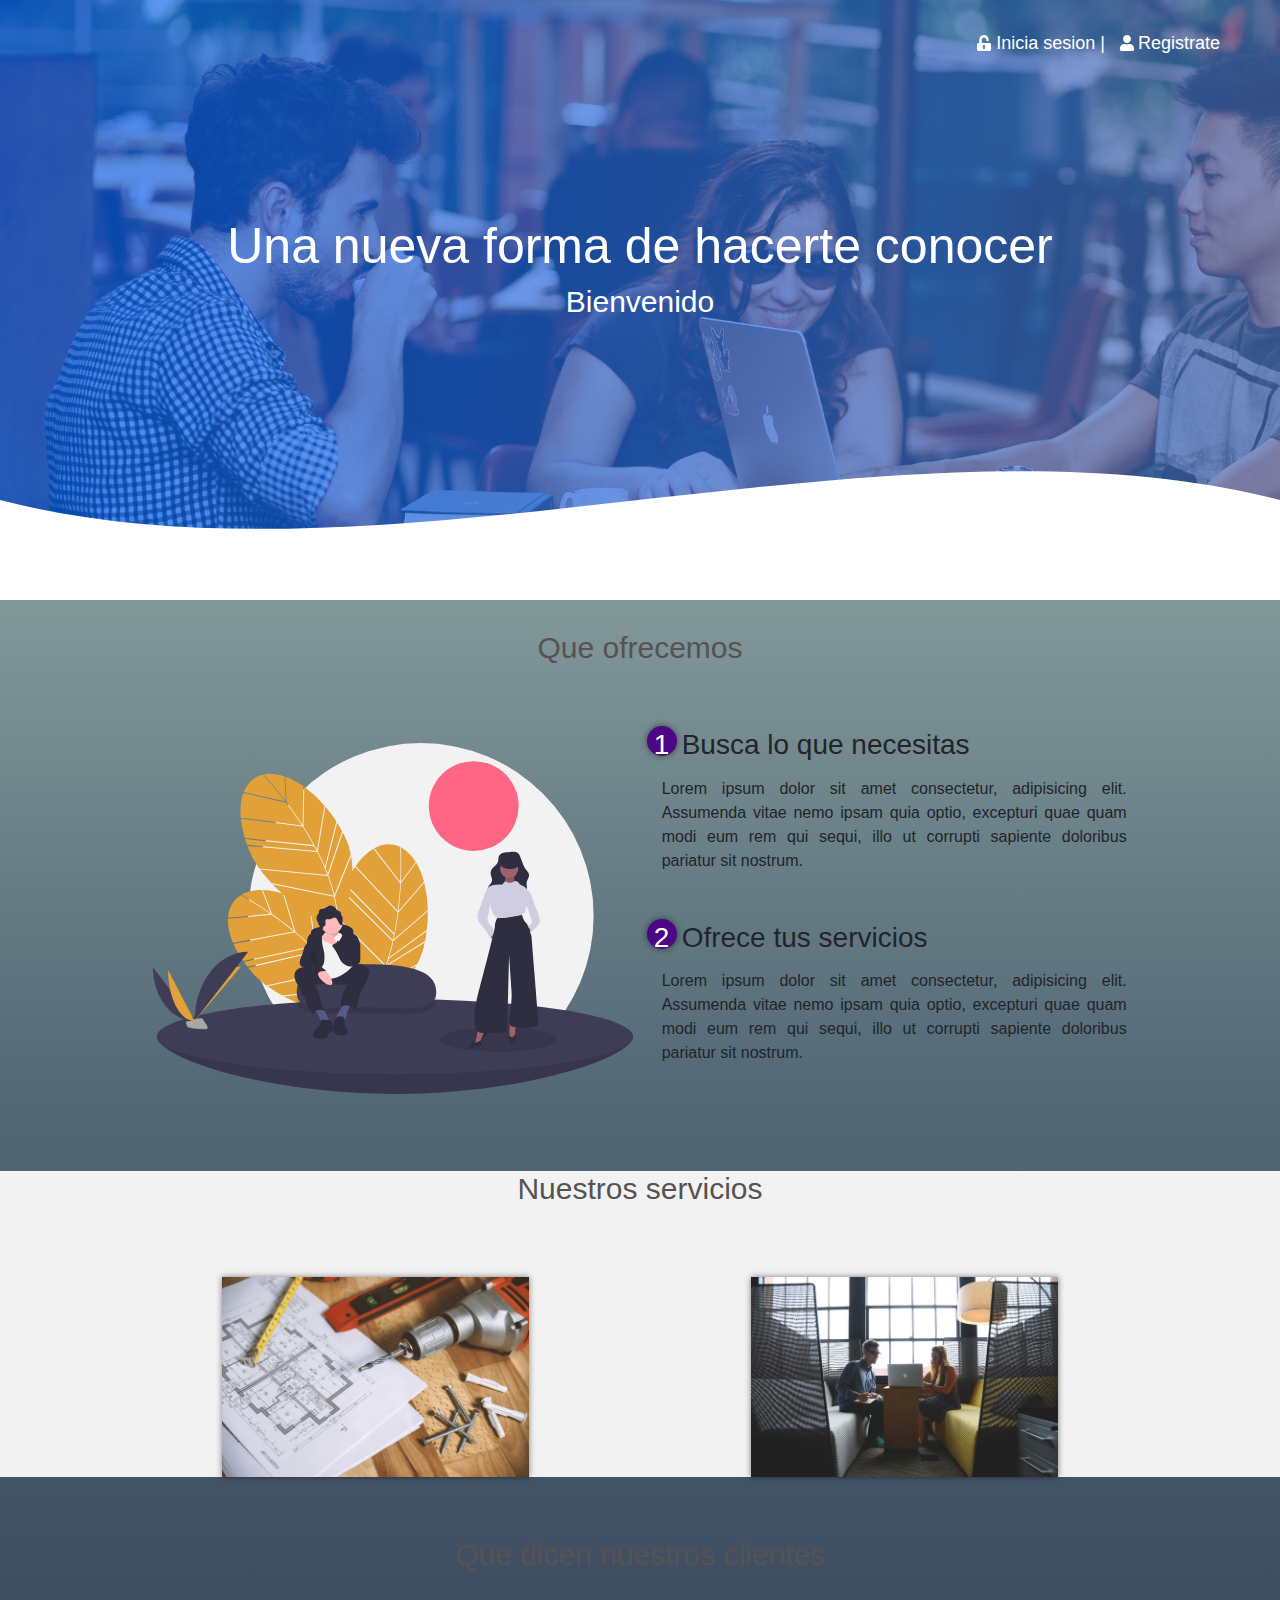
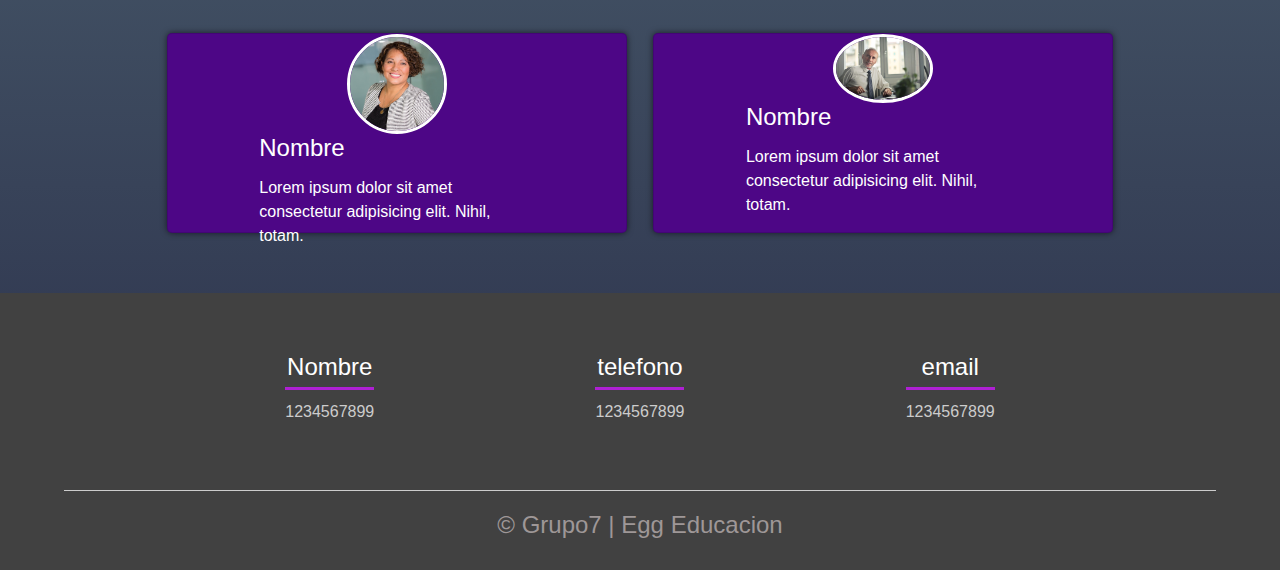
<file: Html/index.html>
<!DOCTYPE html>
<html lang="es">

<head>

    <meta charset="UTF-8">
    <meta name="viewport" content="width=device-width, initial-scale=1.0">
    <title>Referidos</title>
    <!-- <link rel="stylesheet" href="https://cdnjs.cloudflare.com/ajax/libs/font-awesome/4.7.0/css/font-awesome.min.css">
    <link rel="stylesheet" href="" type="text/css" />
    <script src="https://ajax.googleapis.com/ajax/libs/jquery/3.1.1/jquery.min.js"></script>
    <script type="text/javascript"></script> -->
    <script src="js/jquery-3.4.1.min.js"></script>
    <link rel="stylesheet" href="css/estilos.css">
    <link href="css/bootstrap.min.css" rel="stylesheet">
    <script src="js/bootstrap.min.js"></script>
    <link rel="stylesheet" href="css/solid.min.css">
    <script src="js/all.js"></script>
    <link rel="shortcut icon" href="img/icono.png" type="image/x-icon">

    <!--FRAMEWORK BOOTSTRAP para el estilo de la pagina-->
    <!-- <link rel="stylesheet" href="https://maxcdn.bootstrapcdn.com/bootstrap/4.0.0/css/bootstrap.min.css">
    <scriptsrc="https://maxcdn.bootstrapcdn.com/bootstrap/4.0.0/js/bootstrap.min.js"> </script>  -->
</head>
 <body>
        <header class="header-inicio">
            <nav>

                <i class="fa fa-unlock-alt" style="color: white;"></i><a href="#" id="login"> Inicia sesion |</a> <i
                    class="fa fa-user" style="color: white;"></i>
                <a href="registro.html">Registrate</a>
                <div class="arrow-up">
                </div>
                <div class="login-form">
                    <form>
                        <label>Mail</label>
                        <div>

                            <input class="login-box" type="text" placeholder="Mail" required />
                        </div>
                        <label>Contraseña</label>
                        <div>

                            <input class="login-box" type="password" placeholder="Contraseña" required />
                        </div>

                        <div>
                            <input class="submit" type="submit" value="Ingresar" />
                        </div>
                        <div>
                            <a href="#"
                                style="text-decoration: none;position:relative;top:20px;font-size: 16px;color: gray;">Olvide
                                mi contraseña</a>
                        </div>
                    </form>
                </div>

            </nav>
            <section class="textos-header">
                <h1>Una nueva forma de hacerte conocer</h1>
                <h2>Bienvenido</h2>
            </section>
            <div class="wave" style="height: 150px; overflow: hidden;"><svg viewBox="0 0 500 150"
                    preserveAspectRatio="none" style="height: 100%; width: 100%;">
                    <path d="M0.00,49.98 C149.99,150.00 349.20,-49.98 500.00,49.98 L500.00,150.00 L0.00,150.00 Z"
                        style="stroke: none; fill: #fff;"></path>
                </svg></div>
        </header>
        <main>
            <section class="contenedor sobre-nosotros">
                <h2 class="titulo">Que ofrecemos</h2>
                <div class="contenedor-sobre-nosotros">
                    <img src="img/equipo.svg" alt="" class="imagen-about-us">
                    <div class="contenido-textos">
                        <h3><span>1</span>Busca lo que necesitas</h3>
                        <p>Lorem ipsum dolor sit amet consectetur, adipisicing elit. Assumenda vitae nemo ipsam quia
                            optio,
                            excepturi quae quam modi eum rem qui sequi, illo ut corrupti sapiente doloribus pariatur sit
                            nostrum.</p>
                        <h3><span>2</span>Ofrece tus servicios</h3>
                        <p>Lorem ipsum dolor sit amet consectetur, adipisicing elit. Assumenda vitae nemo ipsam quia
                            optio,
                            excepturi quae quam modi eum rem qui sequi, illo ut corrupti sapiente doloribus pariatur sit
                            nostrum.</p>
                    </div>
                </div>
            </section>
            <section class="portafolio">
                <h2 class="titulo">Nuestros servicios</h2>
                <div class="galeria-port">
                    <div class="imagen-port">
                        <img src="img/ofrece.jpg" alt="">
                        <div class="hover-galeria">
                            <img src="img/icono1.png" alt="">
                            <p>Ofrece</p>

                        </div>

                    </div>
                    <div class="imagen-port">
                        <img src="img/contrata.jpg" alt="">
                        <div class="hover-galeria">
                            <img src="img/icono1.png" alt="">
                            <p>Contrata</p>

                        </div>

                    </div>

                </div>

            </section>
            <section class="clientes contenedor">
                <h2 class="titulo">Que dicen nuestros clientes</h2>
                <div class="cards">
                    <div class="card">
                        <img src="img/mujer.jpg" alt="">
                        <div class="contenido-texto-card">
                            <h4>Nombre</h4>
                            <p>Lorem ipsum dolor sit amet consectetur adipisicing elit. Nihil, totam.</p>
                        </div>
                    </div>
                    <div class="card">
                        <img src="img/hombre.jpg" alt="">
                        <div class="contenido-texto-card">
                            <h4>Nombre
                            </h4>
                            <p>Lorem ipsum dolor sit amet consectetur adipisicing elit. Nihil, totam.</p>
                        </div>
                    </div>

                </div>
            </section>
        </main>
        <footer>
            <div class="contenedor-footer">
                <div class="content-foo">
                    <h4>Nombre</h4>
                    <p>1234567899</p>
                </div>
                <div class="content-foo">
                    <h4>telefono</h4>
                    <p>1234567899</p>
                </div>
                <div class="content-foo">
                    <h4>email</h4>
                    <p>1234567899</p>
                </div>
            </div>
            <h2 class="titulo-final">&copy; Grupo7 | Egg Educacion </h2>
        </footer>

        <script type="text/javascript">
            $(document).ready(function () {
                var arrow = $(".arrow-up");
                var form = $(".login-form");
                var status = false;
                $("#login").click(function (event) {
                    event.preventDefault();
                    if (status == false) {
                        arrow.fadeIn();
                        form.fadeIn();
                        status = true;
                    } else {
                        arrow.fadeOut();
                        form.fadeOut();
                        status = false;
                    }
                })

            })
        </script>

        </body>

</html>
</file>
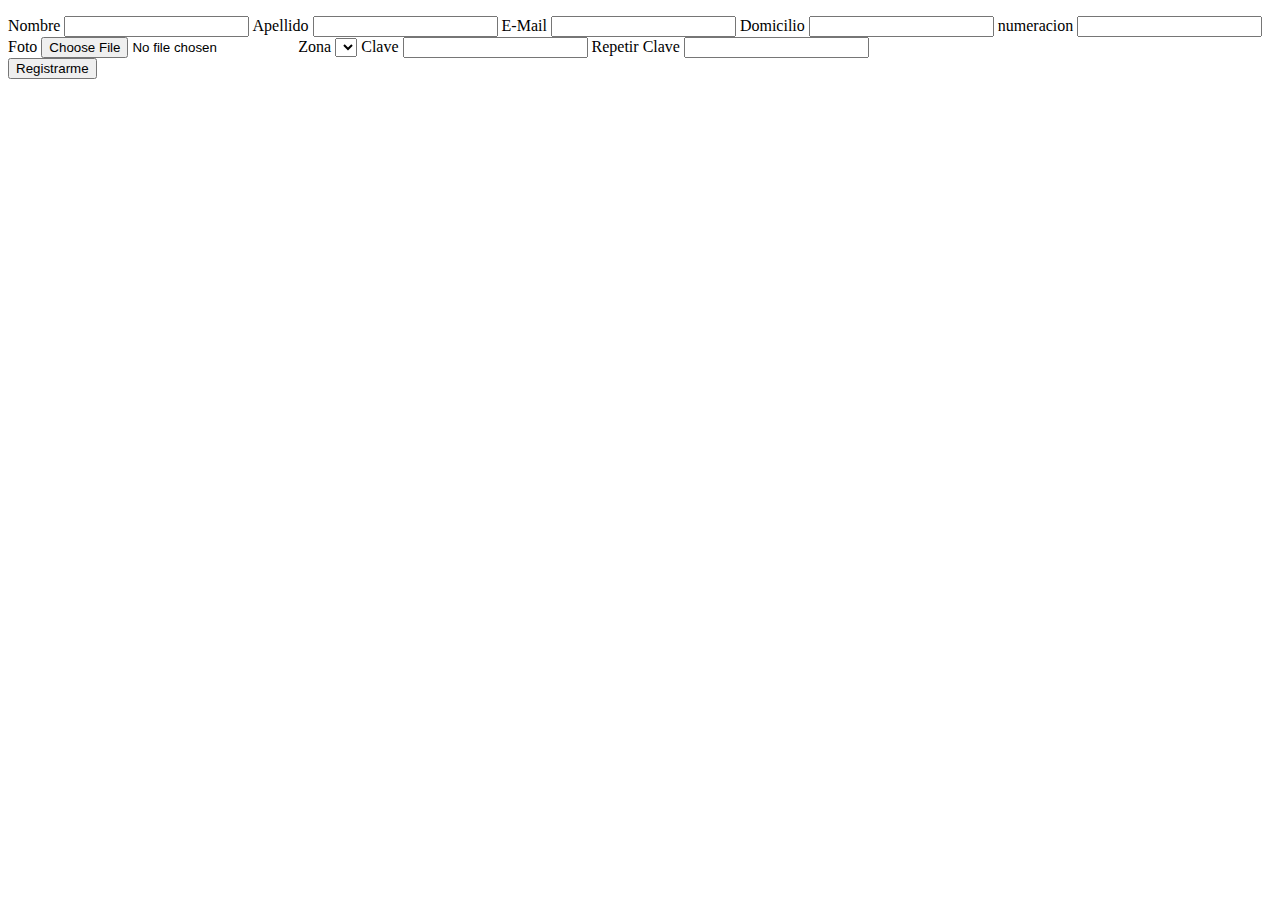
<file: Referidos/src/main/resources/templates/index.html>
<!DOCTYPE html>
  <html lang="es" xmlns="http://www.w3.org/1999/xhtml" xmlns:th="http://www.thymeleaf.org">

  <head>
    <meta charset="utf-8">
  <meta name="viewport" content="width=device-width, initial-scale=1, shrink-to-fit=no">
  <meta name="description" content="">
  <meta name="author" content="">

  <title>Inicio</title>

  
  <!-- Custom fonts for this template -->
  <link href="https://fonts.googleapis.com/css?family=Catamaran:100,200,300,400,500,600,700,800,900" rel="stylesheet">
  <link href="https://fonts.googleapis.com/css?family=Lato:100,100i,300,300i,400,400i,700,700i,900,900i" rel="stylesheet">


  </head>
  <body>
  	
    <form action="/registrar" method="POST"  enctype="multipart/form-data">
          
        <p th:if="${error != null}" th:text="${error}" style="color:red;"></p>
                
        <label>Nombre</label>
        <input type="text" class="form-control" name="nombre" th:value="${nombre}"/>

        <label>Apellido</label>
        <input type="text" class="form-control" name="apellido" th:value="${apellido}"/>
        
        <label>E-Mail</label>
        <input type="email" class="form-control" name="mail" th:value="${mail}"/>
               
        <label>Domicilio</label>
        <input type="text" class="form-control" name="direccion" th:value="${direccion}"/>
        
        <label>numeracion</label>
        <input type="text" class="form-control" name="numeracion" th:value="${numeracion}"/>

        <label>Foto</label>
        <input type="file" class="form-control" name="archivo"/>
        
        <label>Zona</label>
        <select class="form-control" name="idZona"> 
            <option th:each="zona : ${zonas}" th:value="${zona.id}" th:text="${zona.nombre}"></option>
        </select>
       
        <label>Clave</label>
        <input type="password" class="form-control" name="clave" th:value="${clave}"/>
        
        <label>Repetir Clave</label>
        <input type="password" class="form-control" name="clave2" th:value="${clave2}"/>
        
        
        <br/><button type="submit" class="btn btn-primary">Registrarme</button>
        
       </form>
  </body>
  </html>
</file>
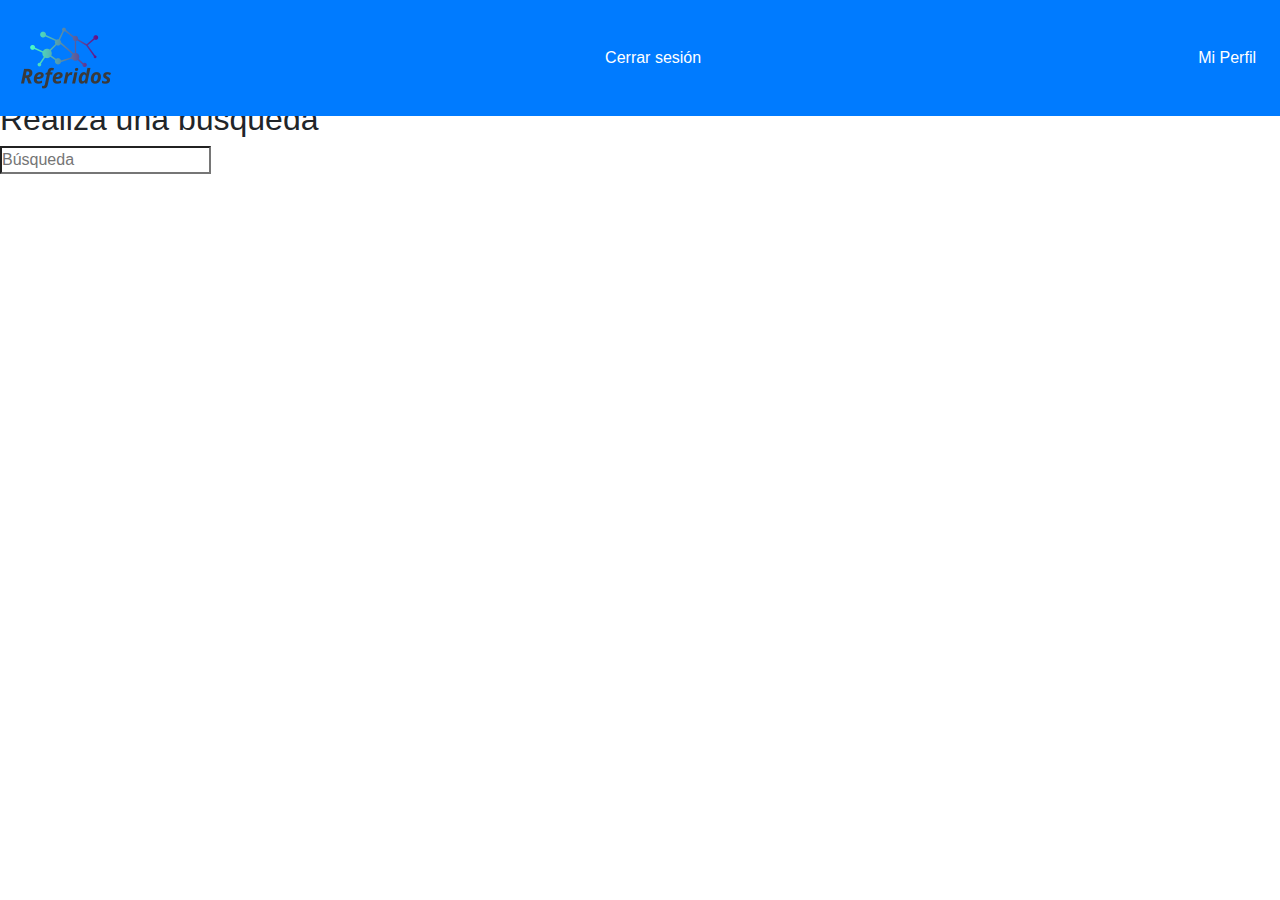
<file: Html/Busqueda.html>
<!DOCTYPE html>
<html lang="es">

<head>
    <meta charset="UTF-8">
    <meta name="viewport" content="width=device-width, initial-scale=1.0">
    <title>Búsqueda</title>
    <link rel="shortcut icon" href="img/icono.png" type="image/x-icon">
    <meta charset="UTF-8">
    <meta name="viewport" content="width=device-width, initial-scale=1.0">
    <title>Perfil</title>
    <script src="js/jquery-3.4.1.min.js"></script>
    <link rel="stylesheet" href="css/busqueda.css">
    <link href="css/bootstrap.min.css" rel="stylesheet">
    <script src="js/bootstrap.min.js"></script>
    <link rel="stylesheet" href="css/solid.min.css">
    <script src="js/all.js"></script>
</head>
<header style="height: 100px;">
    <nav class="navbar navbar-expand-lg navbar-dark bg-primary">
                 <img src="img/logo1.png" style="height: 100px;">
                         
            <ul class="navbar-nav ml-md-auto">
                <li class="nav-item active">
                     <a class="nav-link" href="index.html">Cerrar sesión <span class="sr-only">(current)</span></a>
                </li>
            </ul>

            <ul class="navbar-nav ml-md-auto">
                <li class="nav-item active">
                     <a class="nav-link" href="PerfilUsuario.html">Mi Perfil<span class="sr-only">(current)</span></a>
                </li>
            </ul>
        
    </nav>
    </nav>
</header>
<body>
    <header class="header-inicio">
        <section class="textos-header">
            <h2>Realiza una búsqueda</h2>
            <input type="search" placeholder="Búsqueda"> 
        </section>
        <div</div>
    </header>
</body>
</file>
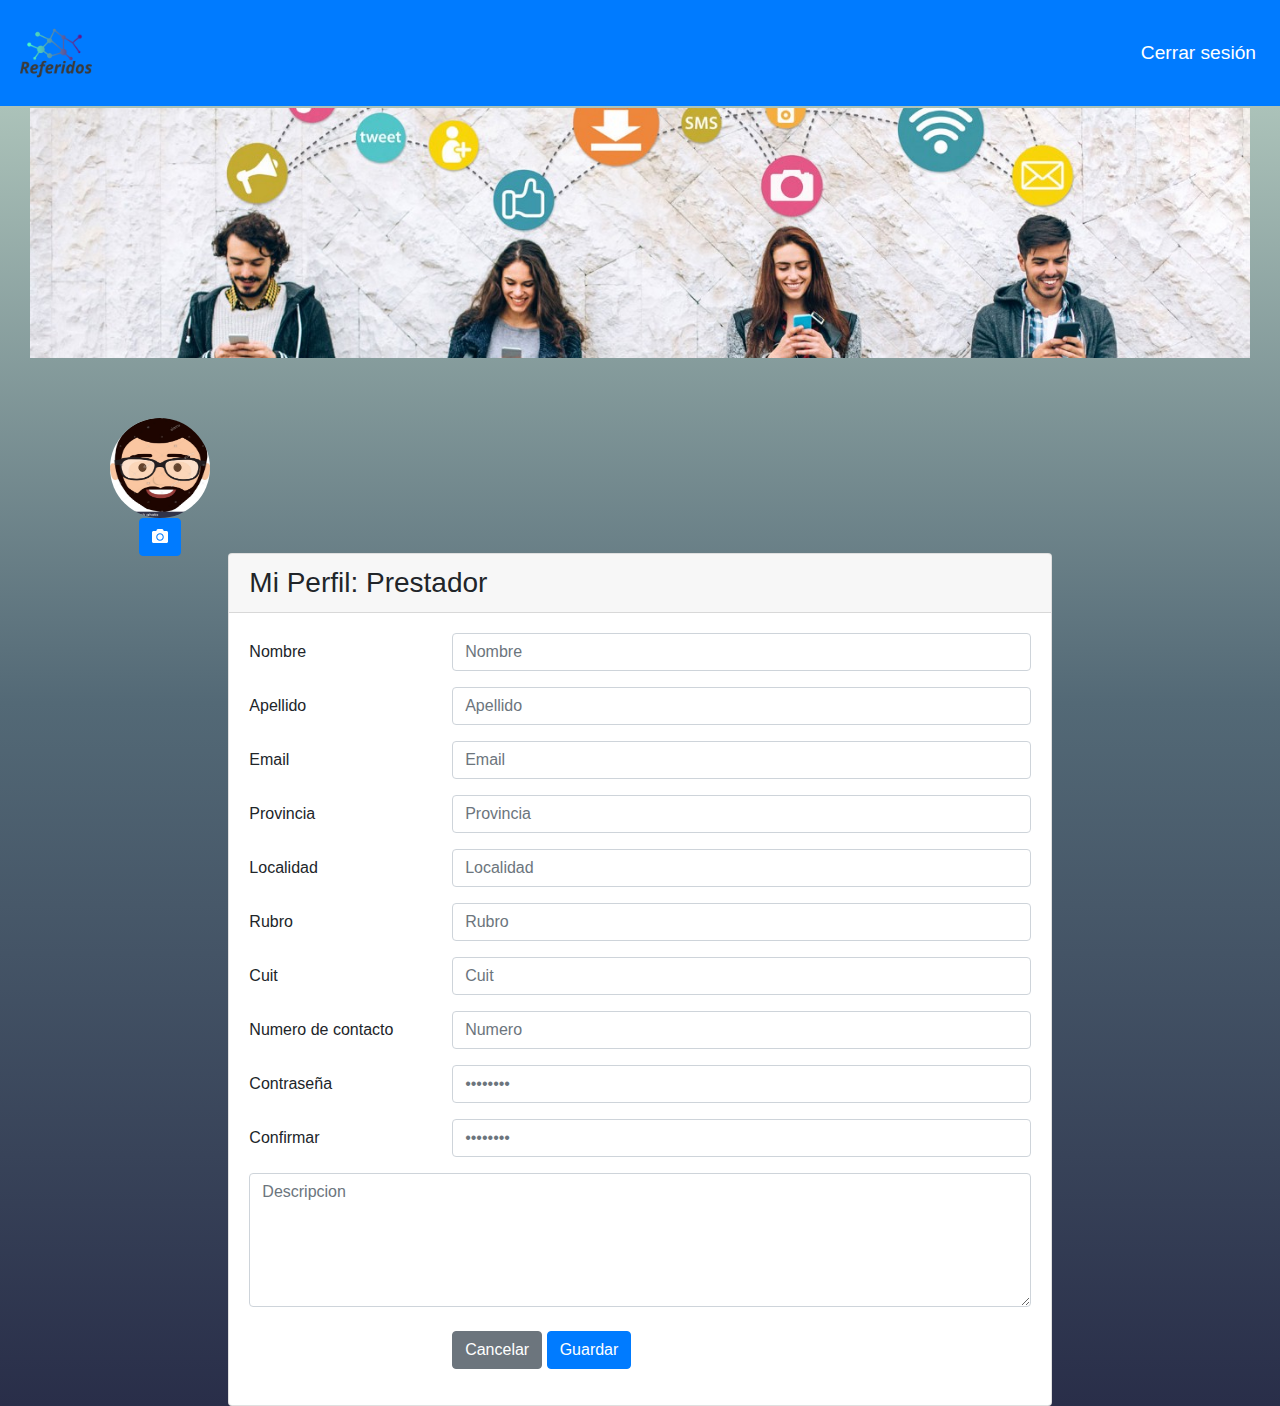
<file: Html/PerfilServicio.html>
<!DOCTYPE html>
<html lang="es">

<head>
    <meta charset="UTF-8">
    <meta name="viewport" content="width=device-width, initial-scale=1.0">
    <title>Mi Perfil</title>
    <link rel="shortcut icon" href="img/icono.png" type="image/x-icon">
    <meta charset="UTF-8">
    <meta name="viewport" content="width=device-width, initial-scale=1.0">
    <title>Perfil</title>
    <script src="js/jquery-3.4.1.min.js"></script>
    <link rel="stylesheet" href="css/estilos.css">
    <link href="css/bootstrap.min.css" rel="stylesheet">
    <script src="js/bootstrap.min.js"></script>
    <link rel="stylesheet" href="css/solid.min.css">
    <script src="js/all.js"></script>
</head>
<header style="height: 100px;">
    <nav class="navbar navbar-expand-lg navbar-dark bg-primary">
             
        <button class="navbar-toggler" type="button" data-toggle="collapse" data-target="#bs-example-navbar-collapse-1">
            <span class="navbar-toggler-icon"></span>
        </button> <a class="navbar-brand" href="index.html"> <img src="img/logo1.png" style="height: 80px;"></a>
        <div class="collapse navbar-collapse" id="bs-example-navbar-collapse-1">
           
            <ul class="navbar-nav ml-md-auto">
                <li class="nav-item active">
                     <a class="nav-link" href="index.html">Cerrar sesión <span class="sr-only">(current)</span></a>
                </li>
            </ul>
        </div>
    </nav>
</header>

<body>
    <div class="container-fluid mt-2">
        <div class="col-md-12 col-sm-12 col-xs-12 image-section">
            <img style="object-fit: cover; object-position: 0% 50%;" src="img/fondoPerfil.jpg">
        </div>
        <div class="row user-left-part">
            <div class="col-md-4 col-lg-3 ">
                <div class="row">
                    <div class="col-md-12 col-md-12-sm-12 col-xs-12 user-image text-center" style="margin-top: 60px;">
                        <img src="img/cara.jpg"
                            class="rounded-circle">
                        <div>
                            <span class="btn btn-primary btn-file">
                                <i class="fas fa-camera"></i> <input type="file">
                            </span>
                        </div>
                    </div>
                </div>

            </div>

        </div>

        <div class="row">
            <div class="col-md-8 offset-md-2">
                <span class="anchor" id="formUserEdit"></span>
                <hr class="my-5">

                <!-- form user info -->
                <div class="card card-outline-secondary" style="margin-top: -100px;">
                    <div class="card-header">
                        <h3 class="mb-0">Mi Perfil: Prestador</h3>
                    </div>
                    <div class="card-body" style="margin-top: 200x;">
                        <form class="form" role="form" autocomplete="off">
                            <div class="form-group row">
                                <label class="col-lg-3 col-form-label form-control-label">Nombre</label>
                                <div class="col-lg-9">
                                    <input class="form-control" type="text" placeholder="Nombre" name="nombre">
                                </div>
                            </div>
                            <div class="form-group row">
                                <label class="col-lg-3 col-form-label form-control-label">Apellido</label>
                                <div class="col-lg-9">
                                    <input class="form-control" type="text" placeholder="Apellido" name="apellido">
                                </div>
                            </div>
                            <div class="form-group row">
                                <label class="col-lg-3 col-form-label form-control-label">Email</label>
                                <div class="col-lg-9">
                                    <input class="form-control" type="email" placeholder="Email" name="email">
                                </div>
                            </div>
                            <div class="form-group row">
                                <label class="col-lg-3 col-form-label form-control-label">Provincia</label>
                                <div class="col-lg-9">
                                    <input class="form-control" type="text" placeholder="Provincia" name="provincia">
                                </div>
                            </div>
                            <div class="form-group row">
                                <label class="col-lg-3 col-form-label form-control-label">Localidad</label>
                                <div class="col-lg-9">
                                    <input class="form-control" type="text" placeholder="Localidad" name="localidad">
                                </div>
                            </div>
                            <div class="form-group row">
                                <label class="col-lg-3 col-form-label form-control-label">Rubro</label>
                                <div class="col-lg-9">
                                    <input class="form-control" type="text" placeholder="Rubro" name="rubro">
                                </div>
                            </div>
                            <div class="form-group row">
                                <label class="col-lg-3 col-form-label form-control-label">Cuit</label>
                                <div class="col-lg-9">
                                    <input class="form-control" type="text" placeholder="Cuit" name="cuit">
                                </div>
                            </div>
                            <div class="form-group row">
                                <label class="col-lg-3 col-form-label form-control-label">Numero de contacto</label>
                                <div class="col-lg-9">
                                    <input class="form-control" type="text" placeholder="Numero" name="numero">
                                </div>
                            </div>
                            <div class="form-group row">
                                <label class="col-lg-3 col-form-label form-control-label">Contraseña</label>
                                <div class="col-lg-9">
                                    <input class="form-control" type="password" placeholder="••••••••"
                                        name="contraseña">
                                </div>
                            </div>
                            <div class="form-group row">
                                <label class="col-lg-3 col-form-label form-control-label">Confirmar</label>
                                <div class="col-lg-9">
                                    <input class="form-control" type="password" placeholder="••••••••" name="confirmar">
                                </div>
                            </div>

                            <textarea placeholder="Descripcion" class="form-control" rows="5" cols="40"
                                name="descripcion"></textarea>
                            </br>


                            <div class="form-group row">
                                <label class="col-lg-3 col-form-label form-control-label"></label>
                                <div class="col-lg-9">
                                    <input type="button" href="" class="btn btn-secondary" value="Cancelar">
                                    <input type="submit" class="btn btn-primary" value="Guardar">
                                </div>
                            </div>
                        </form>
                    </div>
                </div>
            </div>
        </div>

</body>

</html>
</file>
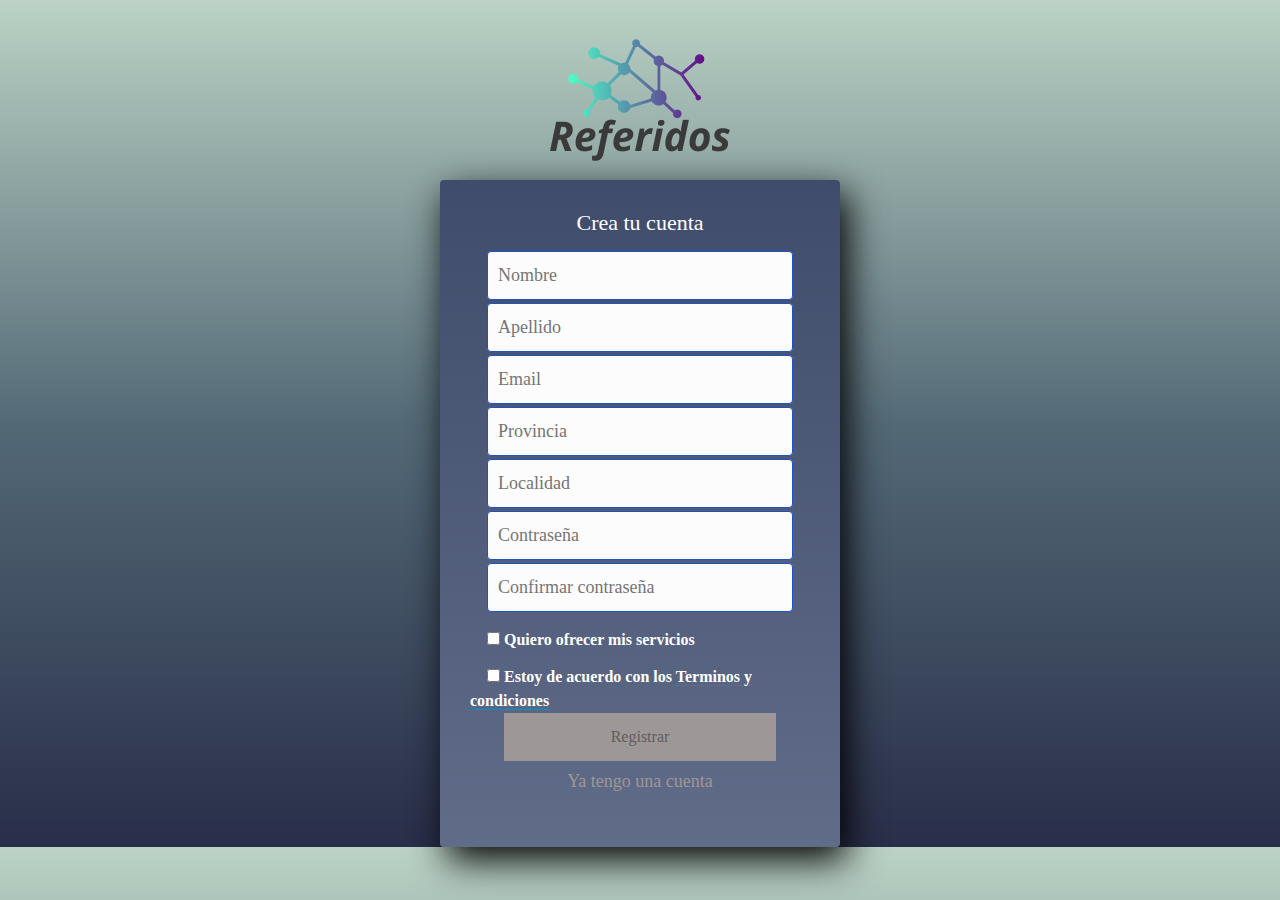
<file: Html/registro.html>
<!DOCTYPE html>
<html lang="es">

<head>
    <meta charset="UTF-8">
    <meta name="viewport" content="width=device-width, initial-scale=1.0">
   
    <title>Registro</title>
    <link rel="shortcut icon" href="img/icono.png" type="image/x-icon">
    <!--para el checkbox-->
    <script type="text/javascript">
        function showContent() {
            element = document.getElementById("content");
            check = document.getElementById("check");
            if (check.checked) {
                element.style.display = 'block';
            } else {
                element.style.display = 'none';
            }
        }
    </script>
    <link rel="stylesheet" href="css/estilos.css">

    <!--FRAMEWORK BOOTSTRAP para el estilo de la pagina-->
<link rel="stylesheet" href="https://maxcdn.bootstrapcdn.com/bootstrap/4.0.0/css/bootstrap.min.css">
<scriptsrc="https://maxcdn.bootstrapcdn.com/bootstrap/4.0.0/js/bootstrap.min.js"></script> 
</head>
<header>
    <img alt="Referidos" class="referidos-logo" src="img/logo1.png">
</header>
<body>

    <form name="formulario">
    <section class="form-register">
        <h4>Crea tu cuenta</h4>
        <input class="controls" type="text" name="nombre" id="nombre" placeholder="Nombre" required>
        <input class="controls" type="text" name="apellido" id="apellido" placeholder="Apellido" required>
        <input class="controls" type="email" name="correo" id="correo" placeholder="Email" required>
        <input class="controls" type="text" name="provincia" id="provincia" placeholder="Provincia">
        <input class="controls" type="text" name="localidad" id="localidad" placeholder="Localidad">
        <input class="controls" type="password" name="contraseña1" id="contraseña1" placeholder="Contraseña" required>
        <input class="controls" type="password" name="contraseña2" id="contraseña2" placeholder="Confirmar contraseña" required>
        <div>
            <input class="checkbox" type="checkbox" name="check" id="check" value="1" onchange="javascript:showContent()" />
            <b class="check">Quiero ofrecer mis servicios</b>
            
        </div>
        <div  id="content" style="display: none;">
            <input class="controls" type="text" name="rubro" id="rubro" placeholder="Rubro">
            <input class="controls" type="text" name="cuit" id="cuit" placeholder="Cuit">
            <input class="controls" type="text" name="contacto" id="contacto" placeholder="Número de contacto">
            

        </div>
        <input type="checkbox" class="checkbox" value="1" name="acepto" onclick="registrar.disabled = !this.checked" >
        <b class="check">Estoy de acuerdo con los
            <span data-tooltip="Aca van los terminos y condiciones que se aceptan lalalalalal alalalalalalalla lala va para arriba ahr lalala ohhh">Terminos y condiciones</span>

        </b>
        <div>
        <input class="botons" type="submit" value="Registrar" name="registrar" disabled>
        </div>
        <p><a href="#">Ya tengo una cuenta</a></p>
         
    </section>
    </form>

</body>

</html>
</file>
<file: Html/css/estilos.css>
* {
     margin: 0;
     padding: 0;
     box-sizing: border-box;
     
 }

 body {
     font-family: 'open sans';
     background: #BBD2C5;  /* fallback for old browsers */
     background: -webkit-linear-gradient(to top, #292E49, #536976, #BBD2C5);  /* Chrome 10-25, Safari 5.1-6 */
     background: linear-gradient(to top, #292E49, #536976, #BBD2C5); /* W3C, IE 10+/ Edge, Firefox 16+, Chrome 26+, Opera 12+, Safari 7+ */
    

 }

 .contenedor {
     padding: 60px 0;
     width: 100%;
     max-width: 1000px;
     margin: auto;
     overflow: hidden;
     
 }

 .titulo {
     color: rgb(87, 82, 82);
     font-size: 30px;
     text-align: center;
     margin-bottom: 60px;
 }

 /* Header */
 .header-inicio {
     width: 100%;
     height: 600px;
     background: #373B44;
     /* fallback for old browsers */
     background: -webkit-linear-gradient(to right, hsla(217, 95%, 50%, 0.671), hsl(222, 45%, 52%, 0.664)), url(../img/portada2.jpg);
     /* Chrome 10-25, Safari 5.1-6 */
     background: linear-gradient(to right, hsla(217, 95%, 50%, 0.671), hsl(222, 45%, 52%, 0.664)), url(../img/portada2.jpg);
     /* W3C, IE 10+/ Edge, Firefox 16+, Chrome 26+, Opera 12+, Safari 7+ */

     background-size: cover;
     background-attachment: fixed;
     position: relative;

 }

 nav {
     text-align: right;
     padding: 30px 50px 0 0;

 }

 nav>a {
     color: #fff;
     font-weight: 300;
     text-decoration: none;
     margin-right: 10px;
     font-size: large;
 }

 nav>a:hover {
     text-decoration: underline;
 }

 header .textos-header {
     display: flex;
     height: 430px;
     width: 100%;
     align-items: center;
     justify-content: center;
     flex-direction: column;
     text-align: center;
 }

 .textos-header h1 {
     font-size: 50px;
     color: #fff;
 }

 .textos-header h2 {
     font-size: 30px;
     font-weight: 300;
     color: #fff;
 }


 .wave {
     position: absolute;
     bottom: 0;
     width: 100%;
 }

 .arrow-up {
     width: 0;
     height: 0;
     position: absolute;
     border-left: 20px solid transparent;
     border-right: 20px solid transparent;
     border-bottom: 20px solid #fff;
     right: 172px;
     top: 50px;
     display: none;
 }

 .login-form {
     position: absolute;
     width: 300px;
     height: auto;
     background: #fff;
     right: 4%;
     top: 11.5%;
     border-radius: 3px;
     border-bottom: 5px solid gray;
     display: none;
 }

 .login-form>form {
     width: 250px;
     margin: 0 auto;
     font-size: 20px;
     font-family: 'open sans';
     color: gray;
     letter-spacing: -0.05em;
     text-align: left;
 }

 .login-box {
     width: 240px;
     height: 30px;
     border: 0px;
     outline: none;
     box-shadow: inset 0 0 10px #4d0686;
     border-radius: 5px;
     border-bottom: 10px;
     margin-top: 5px;
     font-family: 'open sans';
     font-size: 16px;
 }

 .submit {
     width: 95%;
     height: 35px;
     background: #0b8256;
     font-size: 20px;
     font-weight: bold;
     font-family: 'open sains';
     color: white;
     outline: none;
     border: 0px;
     border-radius: 3px;
     letter-spacing: 0.005em;
     cursor: pointer;
 }

 .submit:hover {
     background: #0a4b33;

 }

 .fa {
     margin-right: 5px;
     color: white;
 }

 /* About us */

 main .sobre-nosotros {
     padding: 30px 0 60px 0;
 }

 .contenedor-sobre-nosotros {
     display: flex;
     justify-content: space-evenly;
 }

 .imagen-about-us {
     width: 48%;
 }

 .sobre-nosotros .contenido-textos {
     width: 48%;
 }

 .contenido-textos h3 {
     margin-bottom: 15px;
 }

 .contenido-textos h3 span {
     background: #4d0686;
     color: #fff;
     border-radius: 50%;
     display: inline-block;
     text-align: center;
     width: 30px;
     height: 30px;
     padding: 2px;
     box-shadow: 0 0 6px 0 rgba(0, 0, 0, .5);
     margin-right: 5px;
 }

 .contenido-textos p {
     padding: 0px 0px 30px 15px;
     font-weight: 300;
     text-align: justify;
 }

 /* Galeria de Servicios */

 .portafolio {
     background: #f2f2f2;
 }

 .galeria-port {
     display: flex;
     justify-content: space-evenly;
     flex-wrap: wrap;
 }

 .imagen-port {
     width: 24%;
     margin-top: 10px;
     height: 200px;
     overflow: hidden;
     position: relative;
     cursor: pointer;
     box-shadow: 0 0 6px 0 rgba(0, 0, 0, .5);
 }

 .imagen-port>img {
     width: 100%;
     height: 100%;
     object-fit: cover;
     display: block;
 }

 .hover-galeria {
     position: absolute;
     width: 100%;
     height: 100%;
     top: 0;
     transform: scale(0);
     background: hsl(273, 91%, 27%, 0.7);
     transition: transform .5s;
     display: flex;
     justify-content: center;
     align-items: center;
     flex-direction: column;
 }

 .hover-galeria img {
     width: 50px;
 }

 .hover-galeria p {
     color: #fff;
 }

 .imagen-port:hover .hover-galeria {
     transform: scale(1);
 }

 /* Clients */

 .cards {
     display: flex;
     justify-content: space-evenly;
 }

 .cards .card {
     background: #4d0686;
     display: flex;
     width: 46%;
     height: 200px;
     align-items: center;
     justify-content: space-evenly;
     border-radius: 5px;
     box-shadow: 0 0 6px 0 rgba(0, 0, 0, 0.6);
 }

 .cards .card img {
     width: 100px;
     height: 100px;
     object-fit: cover;
     border: 3px solid #fff;
     border-radius: 50%;
     display: block;
 }

 .cards .card>.contenido-texto-card {
     width: 60%;
     color: #fff;
 }

 .cards .card>.contenido-texto-card p {
     font-weight: 300;
     padding-top: 5px;
 }

 /* footer */

 footer {
     background: #414141;
     padding: 60px 0 30px 0;
     margin: auto;
     overflow: hidden;
 }

 .contenedor-footer {
     display: flex;
     width: 90%;
     justify-content: space-evenly;
     margin: auto;
     padding-bottom: 50px;
     border-bottom: 1px solid #ccc;
 }

 .content-foo {
     text-align: center;
 }

 .content-foo h4 {
     color: #fff;
     border-bottom: 3px solid #af20d3;
     padding-bottom: 5px;
     margin-bottom: 10px;
 }

 .content-foo p {
     color: #ccc;
 }

 .titulo-final {
     text-align: center;
     font-size: 24px;
     margin: 20px 0 0 0;
     color: #9e9797;
 }

 @media screen and (max-width:900px) {
     header {
         background-position: center;
     }

     .contenido-sobre-nosotros {
         flex-direction: column;
         justify-content: center;
         align-items: center;
     }

     .sobre-nosotros .contenido-textos {
         width: 90%;
     }

     .imagen-about-us {
         width: 90%;
     }

     /* Galeria de Servicios */

     .imagen-port {
         width: 44%;
     }

     /* Clientes */

     .cards {
         flex-direction: column;
         justify-content: center;
         align-items: center;

     }

     .cards .card {
         width: 90%;
     }

     .cards .card:first-child {
         margin-bottom: 30px;
     }
 }

 @media screen and (max-width:500px) {
     nav {
         text-align: center;
         padding: 30px 0 0 0;
     }

     nav>a {
         margin-right: 5px;
     }

     .textos-header h1 {
         font-size: 35px;
     }

     .textos-header h2 {
         font-size: 20px;
     }

     /* About us */

     .imagen-about-us {
         margin-bottom: 60px;
         width: 99%;
     }

     .sobre-nosotros .contenido-textos {
         width: 95%;
     }

     /* Galeria de Servicios */

     .imagen-port {
         width: 95%;
     }

     /* Clients */

     .cards .card {
         height: 450px;
         display: flex;
         flex-direction: column;
         align-items: center;

     }

     .cards .card img {
         width: 90px;
         height: 90px;
     }

     /* Footer */

     .contenedor-footer {
         flex-direction: column;
         border: none;
     }

     .content-foo {
         margin-bottom: 20px;
         text-align: center;
     }

     .content-foo h4 {
         border: none;
     }

     .content-foo p {
         color: #ccc;
         border-bottom: 1px solid #f2f2f2;
         padding-bottom: 20px;
     }

     .titulo-final {
         font-size: 20px;
     }
 }

 

 /* Estilos del Registro */

 * {
     margin: 0;
     padding: 0;
     box-sizing: border-box;
 }


 .form-register {
     width: 400px;
     background: #606c88;  /* fallback for old browsers */
     background: -webkit-linear-gradient(to bottom, #3f4c6b, #606c88);  /* Chrome 10-25, Safari 5.1-6 */
     background: linear-gradient(to bottom, #3f4c6b, #606c88); /* W3C, IE 10+/ Edge, Firefox 16+, Chrome 26+, Opera 12+, Safari 7+ */


     padding: 30px;
     margin: auto;
     margin-top: 00px;
     border-radius: 4px;
     font-family: 'open sans';
     color: white;
     box-shadow: 7px 13px 37px #000;
 }

 .form-register h4 {
     font-size: 22px;
     margin-bottom: 15px;
     margin-top: 0px;
     text-align: center;
 }

 .controls {
     width: 90%;
     display: block;
     margin-left: auto;
     margin-right: auto;
     background: #fcfcfc;
     padding: 10px;
     border-radius: 4px;
     margin-bottom: 3px;
     border: 1px solid #1f53c5;
     font-family: 'open sans';
     font-size: 18px;

 }

 .form-register p {
     height: 40px;
     text-align: center;
     font-size: 18px;
     line-height: 40px;
 }

 .form-register a {
     color: #9e9797;
     text-decoration: none;
 }

 .form-register a:hover {
     color: white;
     text-decoration: underline;
 }

 .form-register .botons {
     width: 80%;
     display: block;
     margin-left: auto;
     margin-right: auto;
     background: #a8c0ff;
     /* fallback for old browsers */
     background: -webkit-linear-gradient(to right, #3f2b96, #a8c0ff);
     /* Chrome 10-25, Safari 5.1-6 */
     background-color: #096F86;

     border: none;
     padding: 12px;
     color: white;

     font-size: 16px;
 }

 .form-register input[type="submit"]:disabled {
     background: #9e9797;
     color: #615d5d;

 }


 .check {

     font-size: 16px;
 }

 .referidos-logo {
     display: block;
     height: 200px;
     margin-left: auto;
     margin-right: auto;
     margin-top: 0px;
     margin-bottom: -20px;
 }

 .checkbox {
     margin-top: 5%;
     margin-left: 5%;

 }

 [data-tooltip] {
     position: relative;
     border-bottom: 1px dotted #09C;
     cursor: pointer;
 }

 [data-tooltip]::before {
     content: attr(data-tooltip);
     background-color: rgba(252, 244, 244, 0.85);
     color: rgb(22, 21, 21);
     -webkit-font-smoothing: antialiased;
     width: 300px;
     padding: 20px;
     height: auto;
     border-radius: 3px;
     display: none;
     position: absolute;
     bottom: 50px;
     left: -150px;
     pointer-events: none;
     z-index: 99;
 }

 [data-tooltip]::after {
     content: "";
     height: 1px;
     width: 1px;
     border: 10px solid transparent;
     border-top-color: rgb(252, 244, 244, 0.85);
     position: absolute;
     bottom: 30px;
     left: 10px;
     display: none;
 }

 [data-tooltip]:active::before,
 [data-tooltip]:active::after {
     display: block;
 }

 /* Estilos del profile */

 .btn-file {
     position: relative;
     overflow: hidden;
 }

 .btn-file input[type=file] {
     position: absolute;
     top: 0;
     right: 0;
     min-width: 100%;
     min-height: 100%;
     font-size: 100px;
     text-align: right;
     filter: alpha(opacity=0);
     opacity: 0;
     outline: none;
     background: white;
     cursor: inherit;
     display: block;
 }

 body {
     margin-top: auto;
     background-color: #f1f1f1;
 }

 .border {
     border-bottom: 1px solid #F1F1F1;
     margin-bottom: 10px;
 }

 .main-secction {
     box-shadow: 10px 10px 10px;
 }

 .image-section {
     padding: 0px;
 }

 .image-section img {
     width: 100%;
     height: 250px;
     position: relative;
 }

 .user-image {
     position: absolute;
     margin-top: -50px;
 }

 .user-left-part {
     margin: 0px;
 }

 .user-image img {
     width: 100px;
     height: 100px;
 }

 .user-profil-part {
     padding-bottom: 30px;
     background-color: #FAFAFA;
 }

 .follow {
     margin-top: 70px;
 }

 .user-detail-row {
     margin: 0px;
 }

 .user-detail-section2 p {
     font-size: 12px;
     padding: 0px;
     margin: 0px;
 }

 .user-detail-section2 {
     margin-top: 10px;
 }

 .user-detail-section2 span {
     color: #7CBBC3;
     font-size: 20px;
 }

 .user-detail-section2 small {
     font-size: 12px;
     color: #D3A86A;
 }

 .profile-right-section {
     padding: 20px 0px 10px 15px;
     background-color: #FFFFFF;
 }

 .profile-right-section-row {
     margin: 0px;
 }

 .profile-header-section1 h1 {
     font-size: 25px;
     margin: 0px;
 }

 .profile-header-section1 h5 {
     color: #0062cc;
 }

 .req-btn {
     height: 30px;
     font-size: 12px;
 }

 .profile-tag {
     padding: 10px;
     border: 1px solid #F6F6F6;
 }

 .profile-tag p {
     font-size: 12px;
     color: black;
 }

 .profile-tag i {
     color: #ADADAD;
     font-size: 20px;
 }

 .image-right-part {
     background-color: #FCFCFC;
     margin: 0px;
     padding: 5px;
 }

 .img-main-rightPart {
     background-color: #FCFCFC;
     margin-top: auto;
 }

 .image-right-detail {
     padding: 0px;
 }

 .image-right-detail p {
     font-size: 12px;
 }

 .image-right-detail a:hover {
     text-decoration: none;
 }

 .image-right img {
     width: 100%;
 }

 .image-right-detail-section2 {
     margin: 0px;
 }

 .image-right-detail-section2 p {
     color: #38ACDF;
     margin: 0px;
 }

 .image-right-detail-section2 span {
     color: #7F7F7F;
 }

 .nav-link {
     font-size: 1.2em;
 }



 /* Comentario de estrellas */

 /* body {
            padding-top: 70px;
          } */
 .btn-grey {
     background-color: #D8D8D8;
     color: #FFF;
 }

 .rating-block {
     background-color: #FAFAFA;
     border: 1px solid #EFEFEF;
     padding: 15px 15px 20px 15px;
     border-radius: 3px;
 }

 .bold {
     font-weight: 700;
 }

 .padding-bottom-7 {
     padding-bottom: 7px;
 }

 .review-block {
     background-color: #FAFAFA;
     border: 1px solid #EFEFEF;
     padding: 15px;
     border-radius: 3px;
     margin-bottom: 15px;
 }

 .review-block-name {
     font-size: 12px;
     margin: 10px 0;
 }

 .review-block-date {
     font-size: 12px;
 }

 .review-block-rate {
     font-size: 13px;
     margin-bottom: 15px;
 }

 .review-block-title {
     font-size: 15px;
     font-weight: 700;
     margin-bottom: 10px;
 }

 .review-block-description {
     font-size: 13px;
 }
</file>
<file: Html/css/busqueda.css>
* {
    margin: 0;
    padding: 0;
    box-sizing: border-box;
    
}
</file>
<file: Html/css/solid.min.css>
/*!
 * Font Awesome Free 5.12.1 by @fontawesome - https://fontawesome.com
 * License - https://fontawesome.com/license/free (Icons: CC BY 4.0, Fonts: SIL OFL 1.1, Code: MIT License)
 */
@font-face{font-family:"Font Awesome 5 Free";font-style:normal;font-weight:900;font-display:auto;src:url(../webfonts/fa-solid-900.eot);src:url(../webfonts/fa-solid-900.eot?#iefix) format("embedded-opentype"),url(../webfonts/fa-solid-900.woff2) format("woff2"),url(../webfonts/fa-solid-900.woff) format("woff"),url(../webfonts/fa-solid-900.ttf) format("truetype"),url(../webfonts/fa-solid-900.svg#fontawesome) format("svg")}.fa,.fas{font-family:"Font Awesome 5 Free";font-weight:900}
</file>
